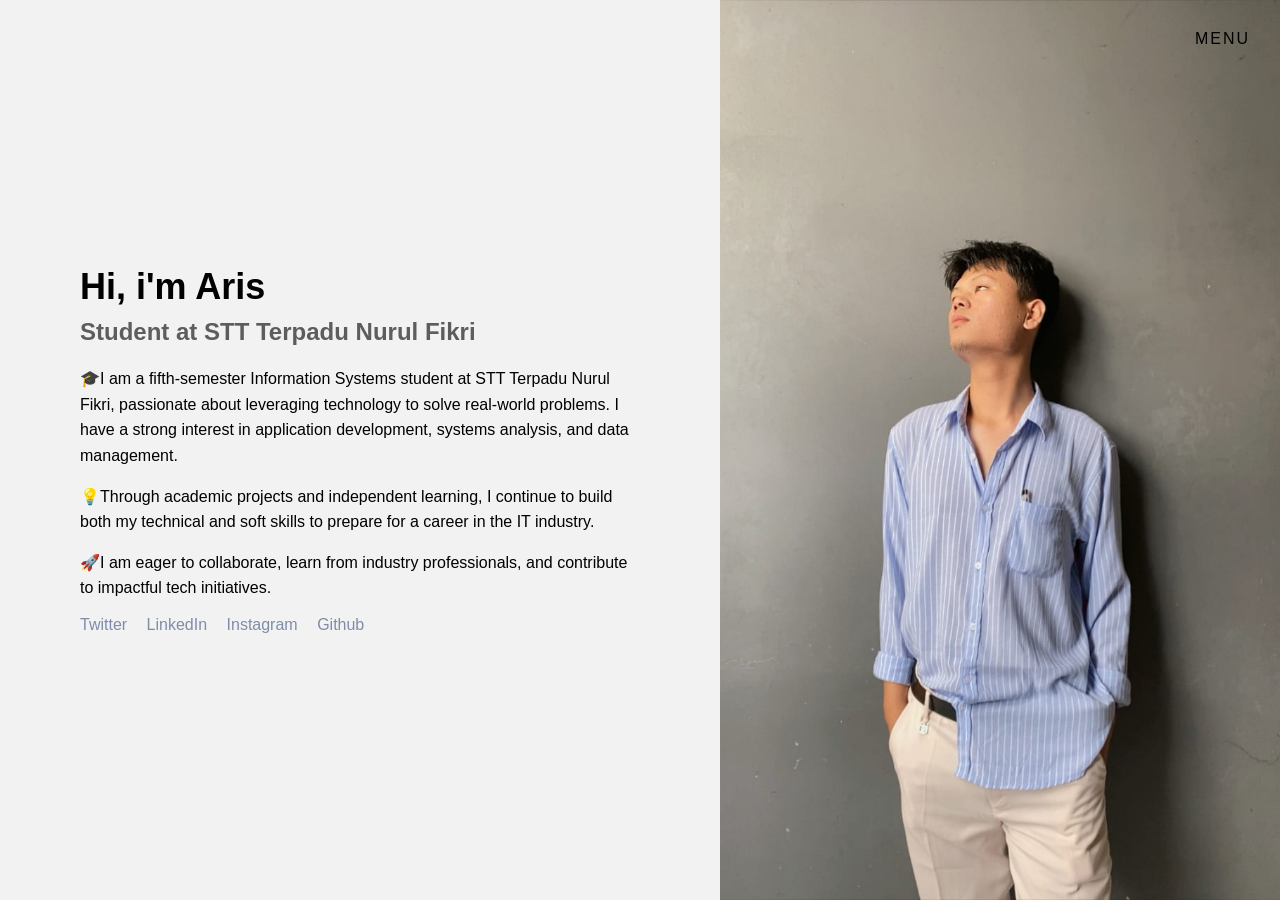
<file: index.html>
<!DOCTYPE html>
<html lang="en">
<head>
    <meta charset="UTF-8">
    <meta name="viewport" content="width=device-width, initial-scale=1.0">
    <title>CV Aris</title>
    <link rel="stylesheet" href="style.css">
</head>
<body>
    <div class="container">
        <div class="left">
        <h1>Hi, i'm Aris</h1>
        <h2>Student at STT Terpadu Nurul Fikri</h2>
        <p>🎓I am a fifth-semester Information Systems student at STT Terpadu Nurul Fikri, passionate about leveraging technology to solve real-world problems. I have a strong interest in application development, systems analysis, and data management.</p>
        <p>💡Through academic projects and independent learning, I continue to build both my technical and soft skills to prepare for a career in the IT industry.</p>
        <p>🚀I am eager to collaborate, learn from industry professionals, and contribute to impactful tech initiatives.</p>


        <div class="social">
            <a href="https://x.com/ArisMunand37138?t=IdQY1XQ8iEC3W45NipnDFw&s=09" target="_blank" rel="noopener noreferrer">Twitter</a>
            <a href="https://www.linkedin.com/in/aris-aris-3059a8300?utm_source=share&utm_campaign=share_via&utm_content=profile&utm_medium=android_app" target="_blank" rel="noopener noreferrer">LinkedIn</a>
            <a href="https://www.instagram.com/arszxsky?igsh=dzBvcHgxNm80eG1u" target="_blank" rel="noopener noreferrer">Instagram</a>
            <a href="https://github.com/ArisZxSky" target="_blank" rel="noopener noreferrer">Github</a>
        </div>

        </div>
        <div class="right">
        <button class="menu-btn" onclick="toggleMenu()">MENU</button>
        <div class="menu" id="menu">
            <a href="index.html">Home</a>
            <a href="project.html">Project</a>
            <a href="education.html">Education</a>
            <a href="skills.html">Skills</a>
        </div>
        </div>
    </div>
    <script src="script.js"></script>
</body>

</html>
</file>
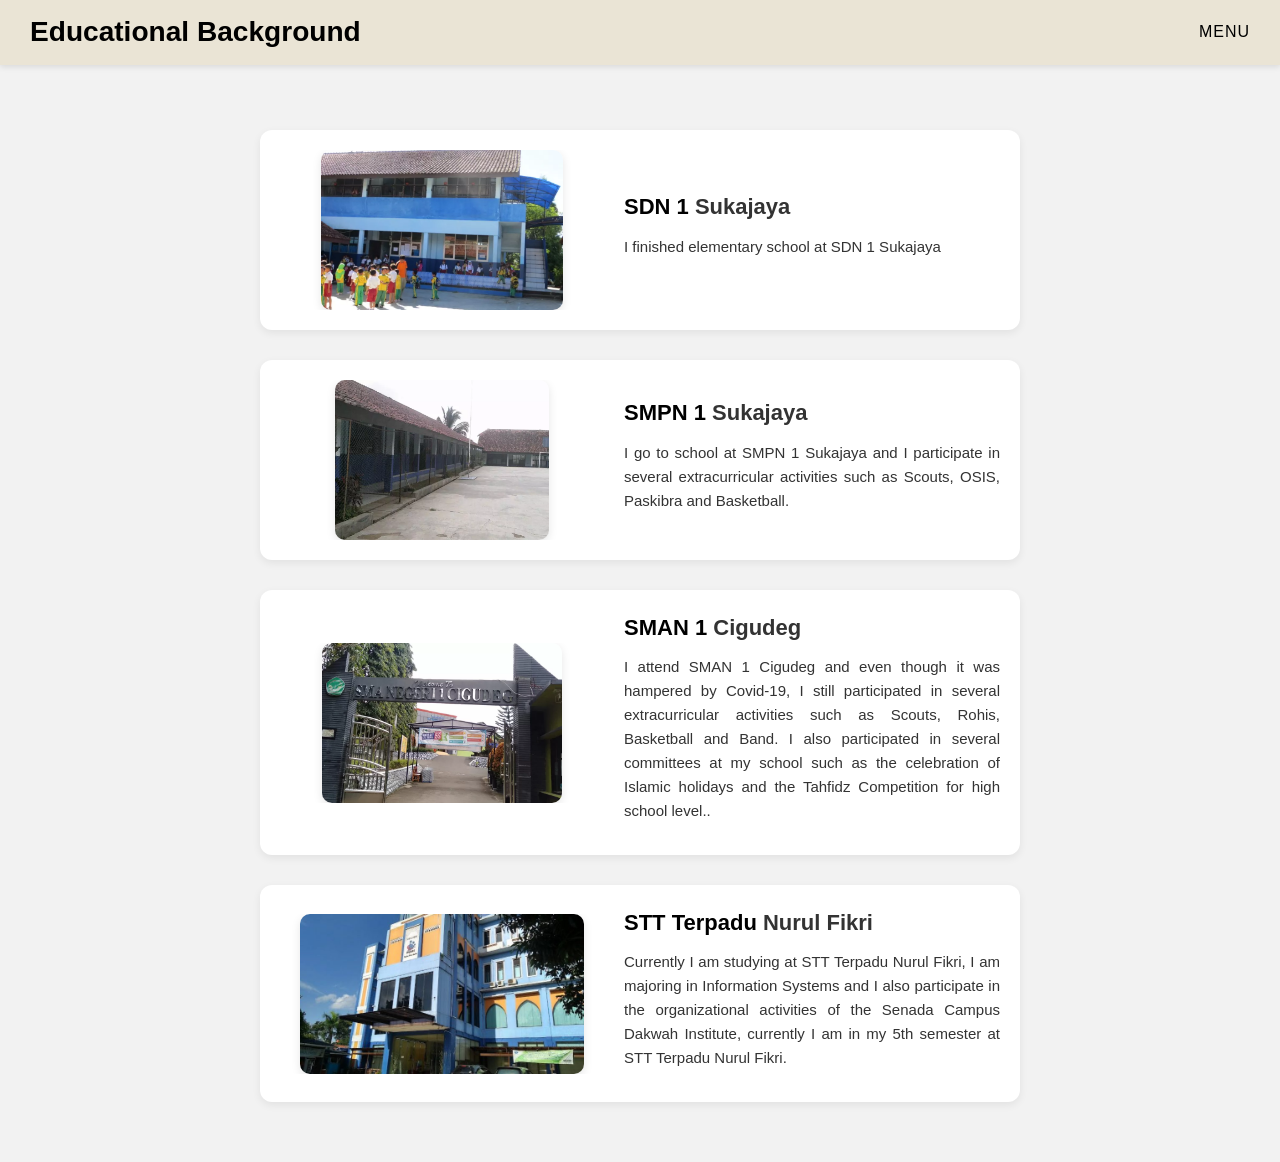
<file: education.html>
<!DOCTYPE html>
<html lang="en">
<head>
  <meta charset="UTF-8" />
  <meta name="viewport" content="width=device-width, initial-scale=1.0"/>
  <title>Education Aris</title>
  <link rel="stylesheet" href="style_education.css">
</head>
<body>
  <header>
    <div class="logo">
      <span class="icon"></span>
      <h3>Educational Background</h3>
    </div>
    <nav>
      <div class="right">
        <button class="menu-btn" onclick="toggleMenu()">MENU</button>
        <div class="menu" id="menu">
            <a href="index.html">Home</a>
            <a href="project.html">Project</a>
            <a href="education.html">Education</a>
            <a href="skills.html">Skills</a>
        </div>
      </div>
    </nav>
  </header>
  <div class="container">
    <section class="kampus">
      <div class="image">
        <img src="img/SD.webp" alt="STT Nurul Fikri">  
      </div>
        <div class="description">
          <h2><span class="highlight">SDN 1</span> Sukajaya</h2>
          <p>I finished elementary school at SDN 1 Sukajaya</p>
  
        </div>
    </section>
    <section class="kampus">
    <div class="image">
      <img src="img/SMP.webp" alt="Aplikasi Tiket">
    </div>
    <div class="description">
      <h2><span class="highlight">SMPN 1</span> Sukajaya</h2>
      <p>I go to school at SMPN 1 Sukajaya and I participate in several extracurricular activities such as Scouts, OSIS, Paskibra and Basketball.</p>
    </div>
  </section>
  <section class="kampus">
      <div class="image">
        <img src="img/SMA.jpeg" alt="STT Nurul Fikri">
      </div>
        <div class="description">
          <h2><span class="highlight">SMAN 1</span> Cigudeg</h2>
          <p>I attend SMAN 1 Cigudeg and even though it was hampered by Covid-19, I still participated in several extracurricular activities such as Scouts, Rohis, Basketball and Band. I also participated in several committees at my school such as the celebration of Islamic holidays and the Tahfidz Competition for high school level..</p>
  
        </div>
    </section>
    <section class="kampus">
    <div class="image">
      <img src="img/nf.jpg" alt="Aplikasi Tiket">
    </div>
    <div class="description">
      <h2><span class="highlight">STT Terpadu</span> Nurul Fikri</h2>
      <p>Currently I am studying at STT Terpadu Nurul Fikri, I am majoring in Information Systems and I also participate in the organizational activities of the Senada Campus Dakwah Institute, currently I am in my 5th semester at STT Terpadu Nurul Fikri.</p>
    </div>
  </section>
    
  </div>
  <script src="script.js"></script>

</body>
</html>
</file>
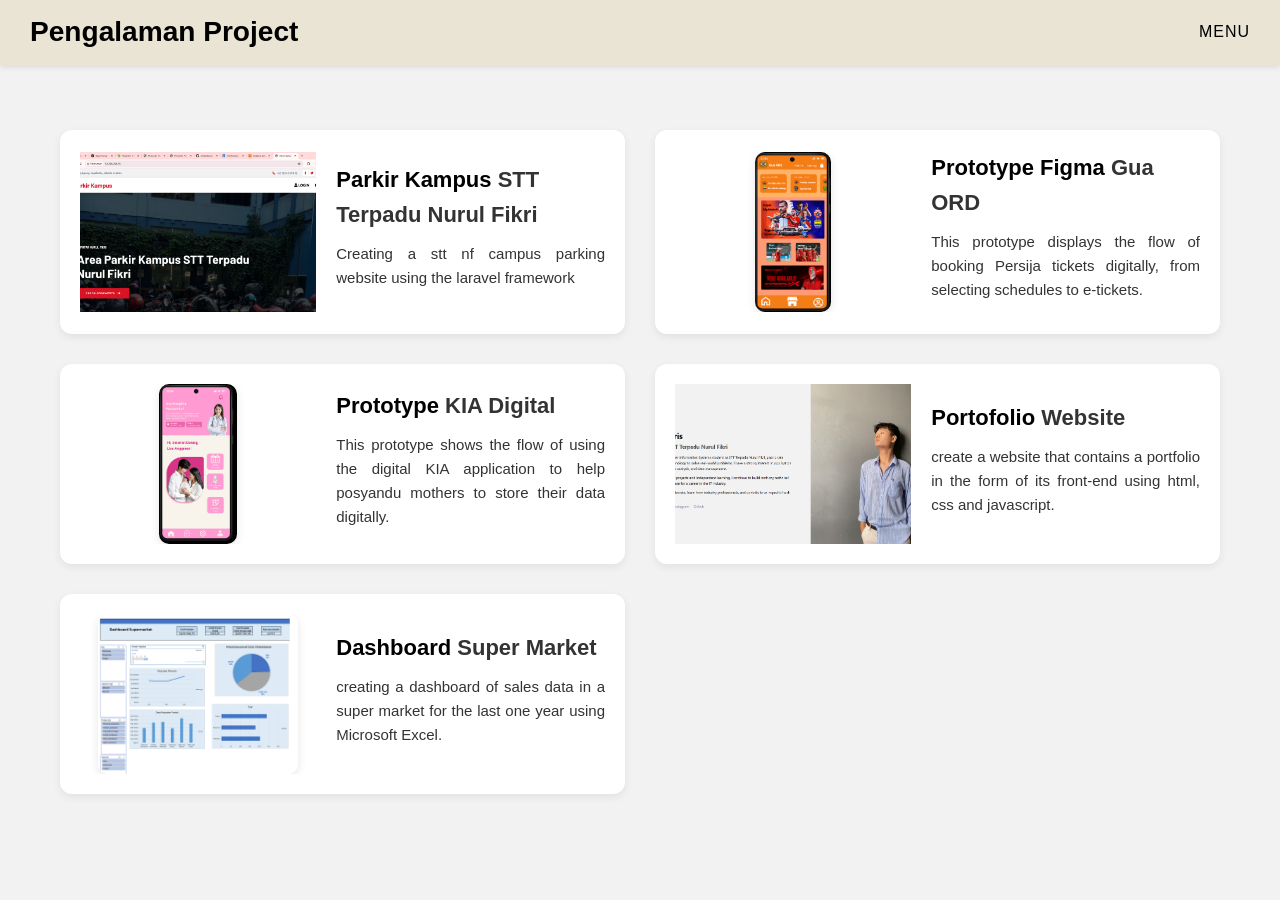
<file: project.html>
<!DOCTYPE html>
<html lang="en">
<head>
  <meta charset="UTF-8" />
  <meta name="viewport" content="width=device-width, initial-scale=1.0"/>
  <title>Portfolio Aris</title>
  <link rel="stylesheet" href="styleproject.css">
</head>
<body>
  <header>
    <div class="logo">
      <span class="icon"></span>
      <h3>Pengalaman Project</h3>
    </div>
    <nav>
      <div class="right">
        <button class="menu-btn" onclick="toggleMenu()">MENU</button>
        <div class="menu" id="menu">
            <a href="index.html">Home</a>
            <a href="project.html">Project</a>
            <a href="education.html">Education</a>
            <a href="skills.html">Skills</a>
        </div>
      </div>
    </nav>
  </header>
  <div class="container">
    <section class="kampus">
      <div class="image">
        <img src="img/parkir.png" alt="STT Nurul Fikri">  
      </div>
        <div class="description">
          <h2><span class="highlight">Parkir Kampus</span> STT Terpadu Nurul Fikri</h2>
          <p>Creating a stt nf campus parking website using the laravel framework</p>
          <!-- <a href="project-detail.html" class="btn-detail">Details</a> -->
        </div>
    </section>
    <section class="kampus">
    <div class="image">
      <img src="img/ord.png" alt="Aplikasi Tiket">
    </div>
    <div class="description">
      <h2><span class="highlight">Prototype Figma</span> Gua ORD</h2>
      <p>This prototype displays the flow of booking Persija tickets digitally, from selecting schedules to e-tickets.</p>
      <!-- <a href="project-detail.html" class="btn-detail">Details</a> -->
    </div>
  </section>
  <section class="kampus">
      <div class="image">
        <img src="img/rpl.png" alt="STT Nurul Fikri">
      </div>
        <div class="description">
          <h2><span class="highlight">Prototype</span> KIA Digital</h2>
          <p>This prototype shows the flow of using the digital KIA application to help posyandu mothers to store their data digitally.</p>
          <!-- <a href="project-detail.html" class="btn-detail">Details</a> -->
        </div>
    </section>
    <section class="kampus">
    <div class="image">
      <img src="img/cv.png" alt="Aplikasi Tiket">
    </div>
    <div class="description">
      <h2><span class="highlight">Portofolio</span> Website</h2>
      <p>create a website that contains a portfolio in the form of its front-end using html, css and javascript.</p>
      <!-- <a href="project-detail.html" class="btn-detail">Details</a> -->
    </div>
  </section>
  </section>
    <section class="kampus">
    <div class="image">
      <img src="img/excel.png" alt="Aplikasi Tiket">
    </div>
    <div class="description">
      <h2><span class="highlight">Dashboard</span> Super Market</h2>
      <p>creating a dashboard of sales data in a super market for the last one year using Microsoft Excel.</p>
      <!-- <a href="project-detail.html" class="btn-detail">Details</a> -->
    </div>
  </section>
    
  </div>
  <script src="script.js"></script>

</body>
</html>
</file>
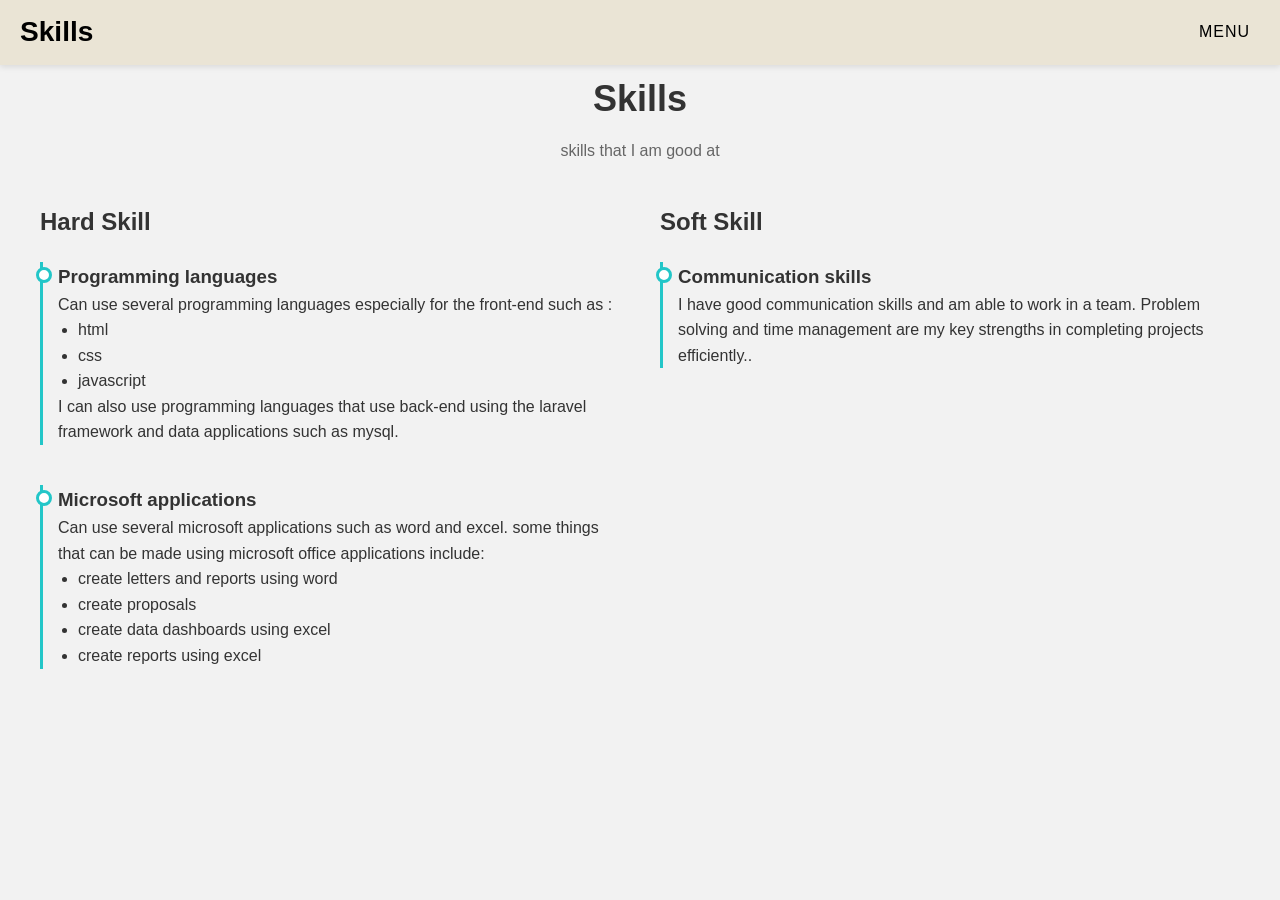
<file: skills.html>
<!DOCTYPE html>
<html lang="en">
<head>
  <meta charset="UTF-8" />
  <meta name="viewport" content="width=device-width, initial-scale=1.0"/>
  <title>Skills Aris</title>
  <link rel="stylesheet" href="style_skills.css" />
</head>
<body>
    <header>
    <div class="logo">
      <h3>Skills</h3>
    </div>
    <nav>
      <div class="right">
        <button class="menu-btn" onclick="toggleMenu()">MENU</button>
        <div class="menu" id="menu">
            <a href="index.html">Home</a>
            <a href="project.html">Project</a>
            <a href="education.html">Education</a>
            <a href="skills.html">Skills</a>
        </div>
      </div>
    </nav>
  </header>
  <div class="container">
    <h1 class="main-title">Skills</h1>
    <p class="subtitle">skills that I am good at</p>
    
    <div class="content">
      <div class="left-column">
        <section class="section">
          <h2>Hard Skill</h2>
          <div class="timeline-item">
            <h3>Programming languages</h3>
            <p>Can use several programming languages especially for the front-end such as :</p>
            <ul>
                <li>html</li>
                <li>css</li>
                <li>javascript</li>
            </ul>
            <p>I can also use programming languages that use back-end using the laravel framework and data applications such as mysql.</p>
          </div>
        </section>

        <section class="section">
          <div class="timeline-item">
            <h3>Microsoft applications</h3>
            <p>Can use several microsoft applications such as word and excel. some things that can be made using microsoft office applications include:</p>
            <ul>
                <li>create letters and reports using word</li>
                <li>create proposals</li>
                <li>create data dashboards using excel</li>
                <li>create reports using excel</li>
            </ul>
          </div>
        </section>
      </div>

      <div class="right-column">
        <section class="section">
          <h2>Soft Skill</h2>
           <div class="timeline-item">
            <h3>Communication skills</h3>
            <p class="">
              I have good communication skills and am able to work in a team. Problem solving and time management are my key strengths in completing projects efficiently..
            </p>
            <!-- <ul>
              <li>Portland par 127, Orlando, FL</li>
              <li>(123) 456-7891</li>
              <li>alice.barkley@example.com</li>
            </ul> -->
          </div>
        </section>
      </div>
    </div>
  </div>
  <script src="script.js"></script>
</body>
</html>
</file>
<file: style.css>
* {
  margin: 0;
  padding: 0;
  box-sizing: border-box;
}
body {
  font-family: 'Segoe UI', Tahoma, Geneva, Verdana, sans-serif;
  display: flex;
  height: 100vh;
}
.container {
  display: flex;
  width: 100%;
}
.left {
  flex: 1;
  background: #F2F2F2;
  padding: 80px;
  display: flex;
  flex-direction: column;
  justify-content: center;
}
.left h1 {
  font-size: 36px;
  margin-bottom: 10px;
}
.left h2 {
  color: #5d5d5d;
  margin-bottom: 20px;
}
.left p {
  color: #000000;
  line-height: 1.6;
  margin-bottom: 15px;
}
.left .social a {
  color: #7F8CAA;
  text-decoration: none;
  margin-right: 15px;
}
.social a {
  text-decoration: none;
  color: #000; /* Warna default teks */
  transition: color 0.3s ease;
}

.social a:hover {
  color: #b60000; /* Warna saat hover, bisa diganti sesuai selera */
}
.right {
  flex: 1;
  background: url('img/riss.jpg') no-repeat center center/cover;
  position: relative;
}
.menu-btn {
  position: absolute;
  top: 30px;
  right: 30px;
  background: none;
  border: none;
  font-size: 16px;
  letter-spacing: 2px;
  cursor: pointer;
}
.menu {
  position: absolute;
  top: 70px;
  right: 30px;
  background: #fff;
  border: 1px solid #ddd;
  box-shadow: 0 5px 15px rgba(0,0,0,0.1);
  display: none;
  flex-direction: column;
}
.menu a {
  padding: 10px 20px;
  color: #333;
  text-decoration: none;
  border-bottom: 1px solid #eee;
}
.menu a:hover {
  background: #f3f3f3;
}
</file>
<file: style_education.css>
/* Reset dan font */
* {
  margin: 0;
  padding: 0;
  box-sizing: border-box;
}

body {
  padding-top: 70px;
  font-family: 'Roboto', sans-serif;
  background-color: #F2F2F2;
  color: #333;
  line-height: 1.6;
}

/* Header tetap */
header {
  background-color: #EAE4D5;
  display: flex;
  justify-content: space-between;
  align-items: center;
  padding: 10px 20px;
  box-shadow: 0 2px 6px rgba(0, 0, 0, 0.1);
  position: fixed; /* Menempel ke atas */
  top: 0;
  left: 0;
  right: 0;
  width: 100%;
  z-index: 1000;
}

nav a {
  margin-left: 20px;
  font-weight: 700;
  text-decoration: none;
  color: #000;
}

/* Tombol kanan "MENU" */
.menu-btn {
  background: none;
  border: none;
  font-size: 16px;
  letter-spacing: 1px;
  cursor: pointer;
  color: #000;
  padding: 5px 10px;
}

/* Menu dropdown */
.menu {
  position: absolute;
  top: 65px;
  right: 30px;
  background: #fff;
  border: 1px solid #ddd;
  box-shadow: 0 5px 15px rgba(0,0,0,0.1);
  display: none;
  flex-direction: column;
  min-width: 150px;
}

.menu a {
  padding: 10px 20px;
  color: #333;
  text-decoration: none;
  border-bottom: 1px solid #eee;
}
.menu a:hover {
  background: #f3f3f3;
}

.logo {
  font-weight: bold;
  font-size: 24px;
  color: #000;
}

.logo {
  display: flex;
  align-items: center;
  font-weight: bold;
  font-size: 24px;
  color: rgb(0, 0, 0);
}

.logo .icon {
  font-size: 28px;
  margin-right: 10px;
}

/* Container jadi grid dua kolom */
.container {
  display: flex;
  flex-direction: column;
  gap: 30px;
  max-width: 800px; /* Biar tidak terlalu lebar */
  margin: 60px auto;
  padding: 0 20px;
}

/* Kotak project horizontal */
.kampus {
  display: flex;
  flex-direction: row;
  background-color: #fff;
  border-radius: 12px;
  box-shadow: 0 3px 8px rgba(0, 0, 0, 0.07);
  padding: 20px;
  gap: 20px;
  align-items: center;
}

/* Gambar konsisten */
.image {
  flex: 1;
  max-width: 45%;
  height: 160px;
  display: flex;
  justify-content: center;
  align-items: center;
  overflow: hidden;
}
.image img {
  height: 100%;
  width: auto;
  object-fit: cover;
  border-radius: 10px;
  box-shadow: 0 3px 10px rgba(0, 0, 0, 0.1);
}

/* Teks kanan */
.description {
  flex: 1;
  max-width: 55%;
}
.description h4 {
  color: #333446;
  font-weight: 700;
  margin-bottom: 10px;
  font-size: 14px;
  text-transform: uppercase;
}
.description h2 {
  font-size: 22px;
  margin-bottom: 10px;
}
.description .highlight {
  color: #000;
  font-weight: 900;
}
.description p {
  font-size: 15px;
  line-height: 1.6;
  text-align: justify;
  margin-bottom: 12px;
}

/* Tombol */
.btn-detail {
  display: inline-block;
  padding: 8px 16px;
  background-color: #B6B09F;
  color: #fff;
  border-radius: 6px;
  font-size: 14px;
  font-weight: bold;
  text-decoration: none;
  transition: background-color 0.3s ease;
}
.btn-detail:hover {
  background-color: #B6B09F;
}

/* Footer */
footer {
  text-align: center;
  margin: 40px 0;
  font-size: 24px;
  font-weight: bold;
  color: #001f4d;
}
</file>
<file: styleproject.css>
/* Reset dan font */
* {
  margin: 0;
  padding: 0;
  box-sizing: border-box;
}

body {
  padding-top: 70px;
  font-family: 'Roboto', sans-serif;
  background-color: #F2F2F2;
  color: #333;
  line-height: 1.6;
}

/* Header tetap */

header {
  background-color: #EAE4D5;
  display: flex;
  justify-content: space-between;
  align-items: center;
  padding: 10px 20px;
  box-shadow: 0 2px 6px rgba(0, 0, 0, 0.1);
  position: fixed; /* Menempel ke atas */
  top: 0;
  left: 0;
  right: 0;
  width: 100%;
  z-index: 1000;
}

nav a {
  margin-left: 20px;
  font-weight: 700;
  text-decoration: none;
  color: #000;
}

/* Tombol kanan "MENU" */
.menu-btn {
  background: none;
  border: none;
  font-size: 16px;
  letter-spacing: 1px;
  cursor: pointer;
  color: #000;
  padding: 5px 10px;
}

/* Menu dropdown */
.menu {
  position: absolute;
  top: 65px;
  right: 30px;
  background: #fff;
  border: 1px solid #ddd;
  box-shadow: 0 5px 15px rgba(0,0,0,0.1);
  display: none;
  flex-direction: column;
  min-width: 150px;
}

.menu a {
  padding: 10px 20px;
  color: #333;
  text-decoration: none;
  border-bottom: 1px solid #eee;
}
.menu a:hover {
  background: #f3f3f3;
}

.logo {
  font-weight: bold;
  font-size: 24px;
  color: #000;
}

.logo {
  display: flex;
  align-items: center;
  font-weight: bold;
  font-size: 24px;
  color: rgb(0, 0, 0);
}

.logo .icon {
  font-size: 28px;
  margin-right: 10px;
}



/* Container jadi grid dua kolom */
.container {
  display: grid;
  grid-template-columns: repeat(auto-fit, minmax(520px, 1fr));
  gap: 30px;
  max-width: 1200px;
  margin: 60px auto;
  padding: 0 20px;
}

/* Kotak project horizontal */
.kampus {
  display: flex;
  flex-direction: row;
  background-color: #fff;
  border-radius: 12px;
  box-shadow: 0 3px 8px rgba(0, 0, 0, 0.07);
  padding: 20px;
  gap: 20px;
  align-items: center;
}

/* Gambar konsisten */
.image {
  flex: 1;
  max-width: 45%;
  height: 160px;
  display: flex;
  justify-content: center;
  align-items: center;
  overflow: hidden;
}
.image img {
  height: 100%;
  width: auto;
  object-fit: cover;
  border-radius: 10px;
  box-shadow: 0 3px 10px rgba(0, 0, 0, 0.1);
}

/* Teks kanan */
.description {
  flex: 1;
  max-width: 55%;
}
.description h4 {
  color: #333446;
  font-weight: 700;
  margin-bottom: 10px;
  font-size: 14px;
  text-transform: uppercase;
}
.description h2 {
  font-size: 22px;
  margin-bottom: 10px;
}
.description .highlight {
  color: #000;
  font-weight: 900;
}
.description p {
  font-size: 15px;
  line-height: 1.6;
  text-align: justify;
  margin-bottom: 12px;
}

/* Tombol */
.btn-detail {
  display: inline-block;
  padding: 8px 16px;
  background-color: #B6B09F;
  color: #fff;
  border-radius: 6px;
  font-size: 14px;
  font-weight: bold;
  text-decoration: none;
  transition: background-color 0.3s ease;
}
.btn-detail:hover {
  background-color: #B6B09F;
}

/* Footer */
footer {
  text-align: center;
  margin: 40px 0;
  font-size: 24px;
  font-weight: bold;
  color: #001f4d;
}
</file>
<file: style_skills.css>
* {
  margin: 0;
  padding: 0;
  box-sizing: border-box;
}

/* HEADER UTAMA */
header {
  background-color: #EAE4D5;
  display: flex;
  justify-content: space-between;
  align-items: center;
  padding: 10px 20px;
  box-shadow: 0 2px 6px rgba(0, 0, 0, 0.1);
  position: fixed; /* Menempel ke atas */
  top: 0;
  left: 0;
  right: 0;
  width: 100%;
  z-index: 1000;
}

nav a {
  margin-left: 20px;
  font-weight: 700;
  text-decoration: none;
  color: #000;
}
body {
  padding-top: 70px; /* Sesuaikan tinggi header */
  font-family: 'Segoe UI', Tahoma, Geneva, Verdana, sans-serif;
  background-color: #F2F2F2;
  color: #333;
  line-height: 1.6;
}


.container {
  max-width: 1200px;
  margin: auto;
}

.main-title {
  text-align: center;
  font-size: 36px;
  font-weight: bold;
  margin-bottom: 10px;
}

.subtitle {
  text-align: center;
  font-size: 16px;
  margin-bottom: 40px;
  color: #666;
}

.content {
  display: flex;
  gap: 40px;
}

.left-column,
.right-column {
  flex: 1;
}

.section {
  margin-bottom: 40px;
}

.section h2 {
  font-size: 24px;
  margin-bottom: 20px;
}

.timeline-item {
  border-left: 3px solid #23c6c8;
  padding-left: 15px;
  margin-bottom: 20px;
  position: relative;
}

.timeline-item::before {
  content: "";
  width: 10px;
  height: 10px;
  background-color: white;
  border: 3px solid #23c6c8;
  border-radius: 50%;
  position: absolute;
  left: -7px;
  top: 5px;
}

.italic {
  font-style: italic;
  margin-bottom: 10px;
}

.duration {
  font-weight: bold;
  margin-bottom: 5px;
}

ul {
  list-style-type: disc;
  padding-left: 20px;
}

/* Tombol kanan "MENU" */
.menu-btn {
  background: none;
  border: none;
  font-size: 16px;
  letter-spacing: 1px;
  cursor: pointer;
  color: #000;
  padding: 5px 10px;
}

/* Menu dropdown */
.menu {
  position: absolute;
  top: 65px;
  right: 30px;
  background: #fff;
  border: 1px solid #ddd;
  box-shadow: 0 5px 15px rgba(0,0,0,0.1);
  display: none;
  flex-direction: column;
  min-width: 150px;
}

.menu a {
  padding: 10px 20px;
  color: #333;
  text-decoration: none;
  border-bottom: 1px solid #eee;
}
.menu a:hover {
  background: #f3f3f3;
}

.logo {
  font-weight: bold;
  font-size: 24px;
  color: #000;
}
</file>
